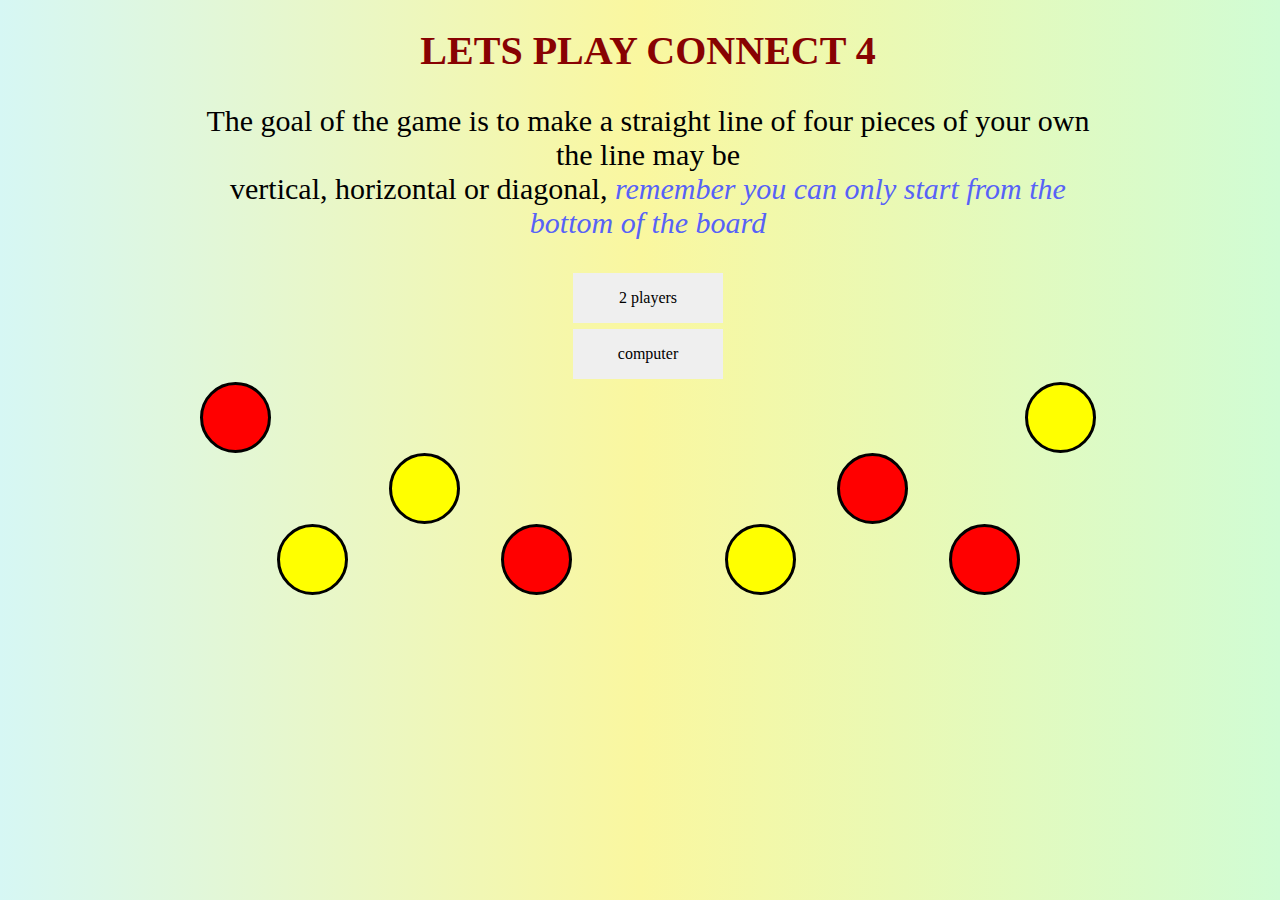
<file: index.html>
<!DOCTYPE html>
<html lang="en">
<head>
    <meta charset="UTF-8">
    <meta name="viewport" content="width=device-width, initial-scale=1.0">
    <title> connect 4</title>
    <link rel="stylesheet" href="css.css">
    <link rel="shortcut icon" href="#">
</head>
<body>
    
   
<div class ="main">

    <div class="desc-div">

        <h1>lets play Connect 4 </h1> 

        <p> The goal of the game is to make a straight line of four pieces of your own  
            the line may be<br /> vertical, horizontal or diagonal, <em> remember you can only start from the bottom of the board</em> </p>
   
</div>


<div class="buttons-div"> 
   <div> <a href="twoPlayers.html" id="players-button "><button>2 players</button></a></div>  
   
<div>  <a href="computer.html" id="computer-button "><button> computer </button></a></div>
   
     </div> 


<div class= "pieces">

<div class="player-one">    </div> 

<div class="player-two">    </div>
</div> 

<div class= "pieces-2">
    <div class="player-two">    </div> 
    
    <div class="player-one">    </div>
    </div> 

    <div class= "pieces-2">
        <div class="player-two">    </div> 
        
        <div class="player-one">    </div>

        <div class="player-two">    </div> 
        
        <div class="player-one">    </div>
        </div> 
    
    </div>
</body>
</html>
</file>
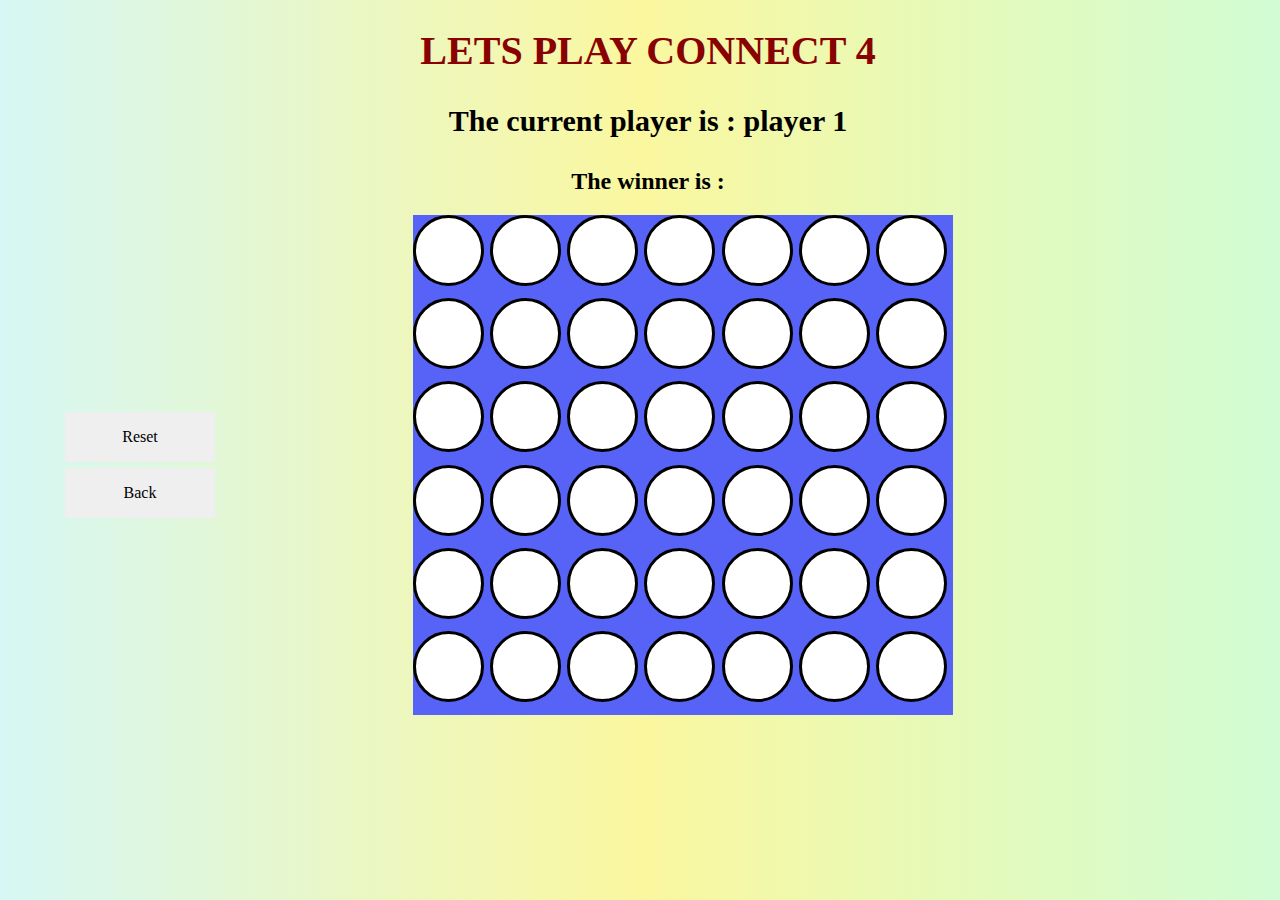
<file: computer.html>
<!DOCTYPE html>
<html lang="en">
<head>
    <meta charset="UTF-8">
    <meta name="viewport" content="width=device-width, initial-scale=1.0">
    <title>connect 4</title>
    <link rel="stylesheet" href="css.css">
    <link rel="shortcut icon" href="#">
    
</head>
<body> 
<header>
  
  <div> 
  <h1>lets play Connect 4 </h1>
  <h3>The current player is :  <span id="current-player"></span></h3>

       <h2> The winner is : <span id="winner"></span> </h2>


      </div></header>
  


  <div class="container">
    

      <div class="reset-button">
        <div class="position">    <button class="reset">Reset</button>   </div>

        
        <a href="index.html" id="back" ><button> Back </button></a>
        
      </div> 


    <div class="board">
        <div class="cell " id="0"></div>
        <div class="cell " id="1"></div>
        <div class="cell " id="2"></div>
        <div class="cell " id="3"></div>
        <div class="cell "id="4"></div>
        <div class="cell " id="5"></div>
        <div class="cell " id="6"></div>
        <div class="cell "id="7"></div>
        <div class="cell "id="8"></div>
        <div class="cell "id="9"></div>
        <div class="cell " id="10"></div>
        <div class="cell " id="11"></div>
        <div class="cell " id="12"></div>
        <div class="cell " id="13"></div>
        <div class="cell " id="14"></div>
        <div class="cell " id="15"></div>
        <div class="cell " id="16"></div>
        <div class="cell " id="17"></div>
        <div class="cell "id="18"></div>
        <div class="cell " id="19"></div>
        <div class="cell " id="20"></div>
        <div class="cell " id="21"></div>
        <div class="cell " id="22"></div>
        <div class="cell " id="23"></div>
        <div class="cell " id="24"></div>
        <div class="cell " id="25"></div>
        <div class="cell " id="26"></div>
        <div class="cell " id="27"></div>
        <div class="cell " id="28"></div>
        <div class="cell " id="29"></div>
        <div class="cell " id="30"></div>
        <div class="cell " id="31"></div>
        <div class="cell " id="32"></div>
       
        <div class="cell " id="33"></div>
        <div class="cell " id="34"></div>
        <div class="cell " id="35"></div>
        <div class="cell " id="36"></div>
        <div class="cell " id="37"></div>
        <div class="cell " id="38"></div>
        <div class="cell " id="39"></div>
        <div class="cell " id="40"></div>
        <div class="cell " id="41"></div>
       



        <div class="taken" id="42"></div>
<div class="taken" id="43"></div>
<div class="taken" id="44"></div>
<div class="taken" id="45"></div>
<div class="taken" id="46"></div>
<div class="taken" id="47"></div>
<div class="taken" id="48"></div>
       
      </div>



      </div> 

      
      

    <script
  src="https://code.jquery.com/jquery-3.3.1.min.js"
  integrity="sha256-FgpCb/KJQlLNfOu91ta32o/NMZxltwRo8QtmkMRdAu8="
  crossorigin="anonymous"></script> 
  <script src="computer.js"></script>
</body>


</html>
</file>
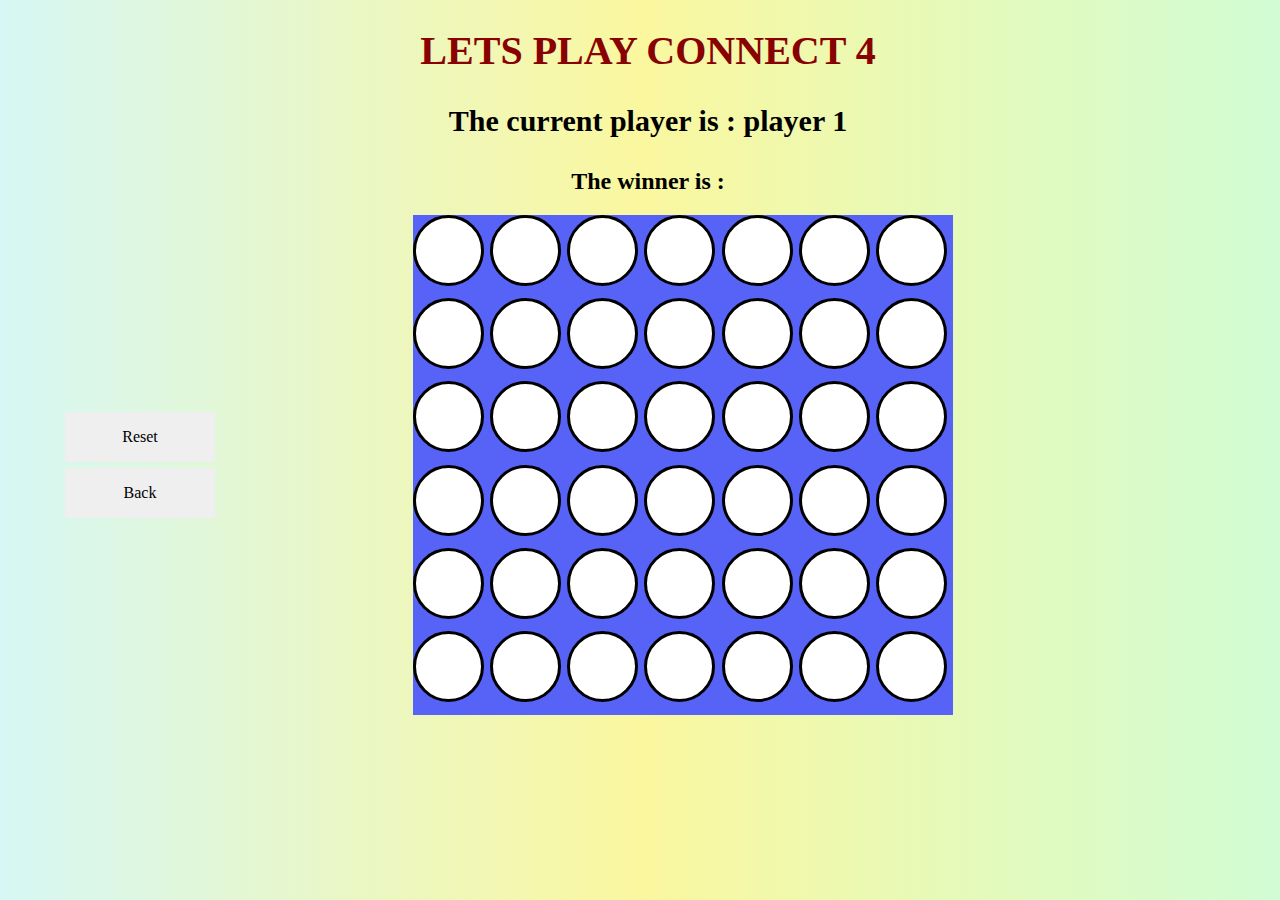
<file: twoPlayers.html>
<!DOCTYPE html>
<html lang="en">
<head>
    <meta charset="UTF-8">
    <meta name="viewport" content="width=device-width, initial-scale=1.0">
    <title>connect 4</title>
    <link rel="stylesheet" href="css.css">
    <link rel="shortcut icon" href="#">
    
</head>
<body> 
<header>
  
  <div> 
  <h1>lets play Connect 4 </h1>
  <h3>The current player is :  <span id="current-player"></span></h3>

       <h2> The winner is : <span id="winner"></span> </h2>


      </div></header>
  


  <div class="container">
    

      <div class="reset-button">
        <div class="position">    <button class="reset" id= "reset">Reset</button>   </div>

        <a href="index.html" id="back"><button>Back</button></a>
       
        
      </div> 


    <div class="board">
        <div class="cell " id="0"></div>
        <div class="cell " id="1"></div>
        <div class="cell " id="2"></div>
        <div class="cell " id="3"></div>
        <div class="cell "id="4"></div>
        <div class="cell " id="5"></div>
        <div class="cell " id="6"></div>
        <div class="cell "id="7"></div>
        <div class="cell "id="8"></div>
        <div class="cell "id="9"></div>
        <div class="cell " id="10"></div>
        <div class="cell " id="11"></div>
        <div class="cell " id="12"></div>
        <div class="cell " id="13"></div>
        <div class="cell " id="14"></div>
        <div class="cell " id="15"></div>
        <div class="cell " id="16"></div>
        <div class="cell " id="17"></div>
        <div class="cell "id="18"></div>
        <div class="cell " id="19"></div>
        <div class="cell " id="20"></div>
        <div class="cell " id="21"></div>
        <div class="cell " id="22"></div>
        <div class="cell " id="23"></div>
        <div class="cell " id="24"></div>
        <div class="cell " id="25"></div>
        <div class="cell " id="26"></div>
        <div class="cell " id="27"></div>
        <div class="cell " id="28"></div>
        <div class="cell " id="29"></div>
        <div class="cell " id="30"></div>
        <div class="cell " id="31"></div>
        <div class="cell " id="32"></div>
       
        <div class="cell " id="33"></div>
        <div class="cell " id="34"></div>
        <div class="cell " id="35"></div>
        <div class="cell " id="36"></div>
        <div class="cell " id="37"></div>
        <div class="cell " id="38"></div>
        <div class="cell " id="39"></div>
        <div class="cell " id="40"></div>
        <div class="cell " id="41"></div>
       



        <div class="taken" id="42"></div>
<div class="taken" id="43"></div>
<div class="taken" id="44"></div>
<div class="taken" id="45"></div>
<div class="taken" id="46"></div>
<div class="taken" id="47"></div>
<div class="taken" id="48"></div>
       
      </div>



      </div> 

      
      

    <script
  src="https://code.jquery.com/jquery-3.3.1.min.js"
  integrity="sha256-FgpCb/KJQlLNfOu91ta32o/NMZxltwRo8QtmkMRdAu8="
  crossorigin="anonymous"></script> 
  <script src="twoPlayers.js"></script>
</body>


</html>
</file>
<file: css.css>
* {
 
    font-family: Fantasy;
    }
  
    header{
      position: relative;
      text-align: center;
  }
  
    .container { width: 1000px; 
      height: 600;
      display: flex;
   flex-direction: row;
   align-items: center;
   justify-content: center;
      
      } 

      html{
        height: 100%;
      }
    
    body {
     background-color: rgb(204, 199, 199);
      align-items: center;
     
      
      background: rgb(214,247,244);
      background: linear-gradient(90deg, rgba(214,247,244,1) 0%, rgba(250,247,159,1) 50%, rgba(209,252,212,1) 100%);
     
      width: 100%;
    }
    
    h1 {
      text-transform: uppercase;
      font-size: 40px;
      color: rgb(136, 2, 2);
    }

    h3{
      font-size: 30px;
    } 

    
    .board {
      
      width: 540px;
      height: 500px;
      justify-content: center;
      display: grid;
       /* to allow large number of columns and rows to be written in a more compact form */
      grid-template-columns: repeat(7, 1fr);
      grid-template-rows: repeat(6, 1fr);
      

      background: #5762f7;
    }
    
    .cell {
      background: white;
      border-radius: 50%;
      border: 3px solid black;
      content: '';
      cursor: pointer;
      height: 65px;
      width: 65px;
    }
    
    
    
      .taken { 
      
      } 
      .player-one { 
      background:red;
      border-radius: 50%;
      border: 3px solid black;
      content: '';
      cursor: pointer;
      height: 65px;
      width: 65px;
      }
      .player-two { 
      background:yellow; 
      border-radius: 50%;
      border: 3px solid black;
      content: '';
      cursor: pointer;
      height: 65px;
      width: 65px;
      } 

      .reset-button{
        width: 350px;
        justify-content: right;
        

      } 

      button {
 
        border: none;
       width: 150px;
       height: 50px;
        padding: 15px 38px;
        text-align: center;
        text-decoration: none;
        display: inline-block;
        font-size: 16px;
        margin: 3px 2px;
      } 

      #back {
        width:120px;
         height:50px;
         text-align:center;
        line-height:1.1em;
         font-size:1.1em;
        
      }

     

      #players-button {
        width: 100px;
        height: 100px;
        margin: 4px;
      } 

      #computer-button {
        width: 800px;
        height: 800px;
        margin: 10px;

      } 
      .buttons-div{

        display: flex;
      flex-direction: column;
      align-items: center;
    
   
      }

    .desc-div{
      text-align: center;
    } 

    p{
      font-size: 30px;
    } 

    p em {
      color: #5762f7;
    } 

    .pieces{
      display: flex;
   flex-direction: row;
   align-items: flex-end;
   justify-content: space-between;
   
    }  

    .pieces-2{
     
      display: flex;
      flex-direction: row;
      align-items: flex-start;
      justify-content: space-around;
     
   
    } 

.main {
  margin: auto;
  text-align: center;
width: 70%;
}
</file>
